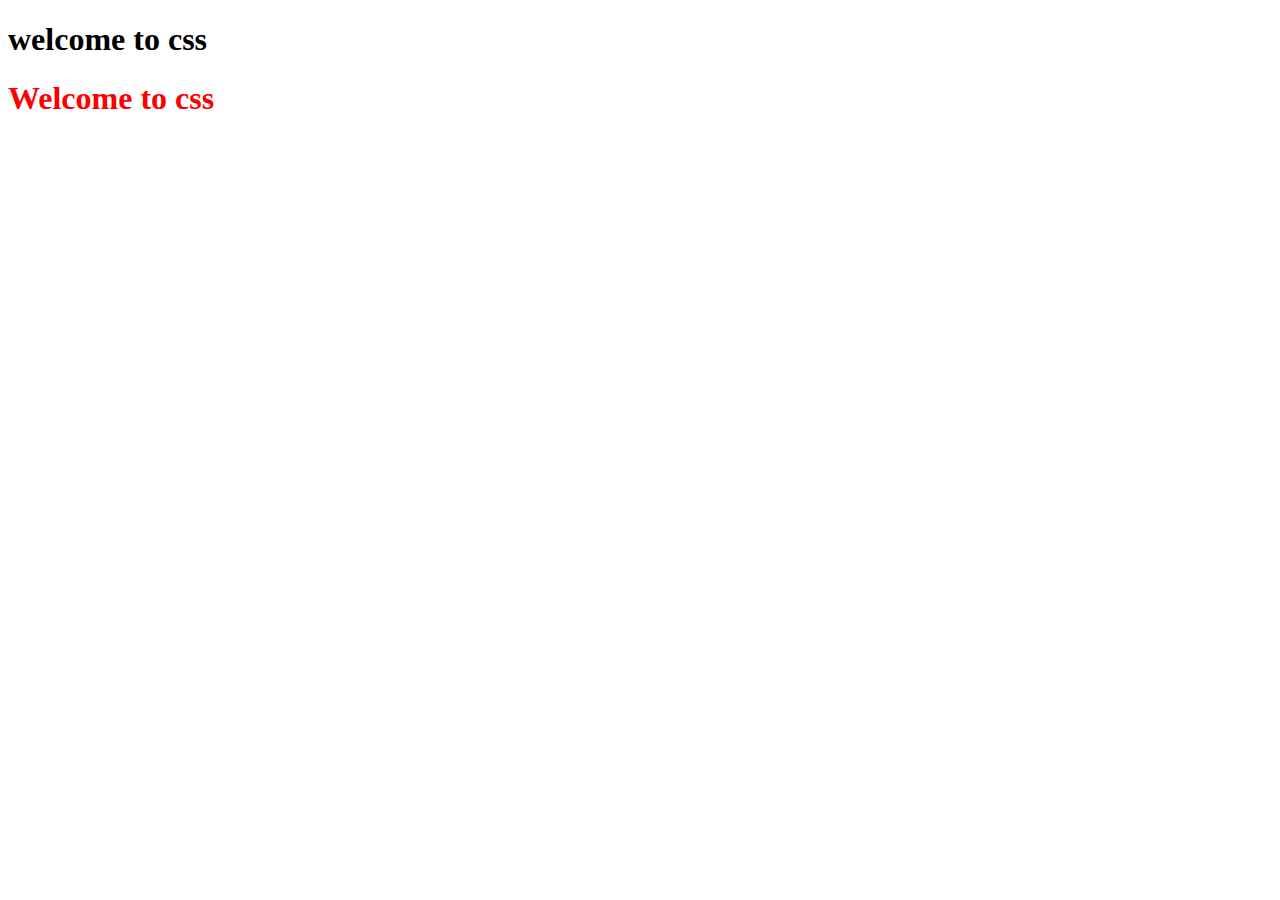
<file: css1.html>
<!DOCTYPE html>
<html>
    <head>
        <title>
        CSS
        </title>
        </head>
        <body>
        <h1>
            welcome to css
        </h1>
        <h1 style="color: red;"> Welcome to css</h1>
        </body>
</html>
</file>
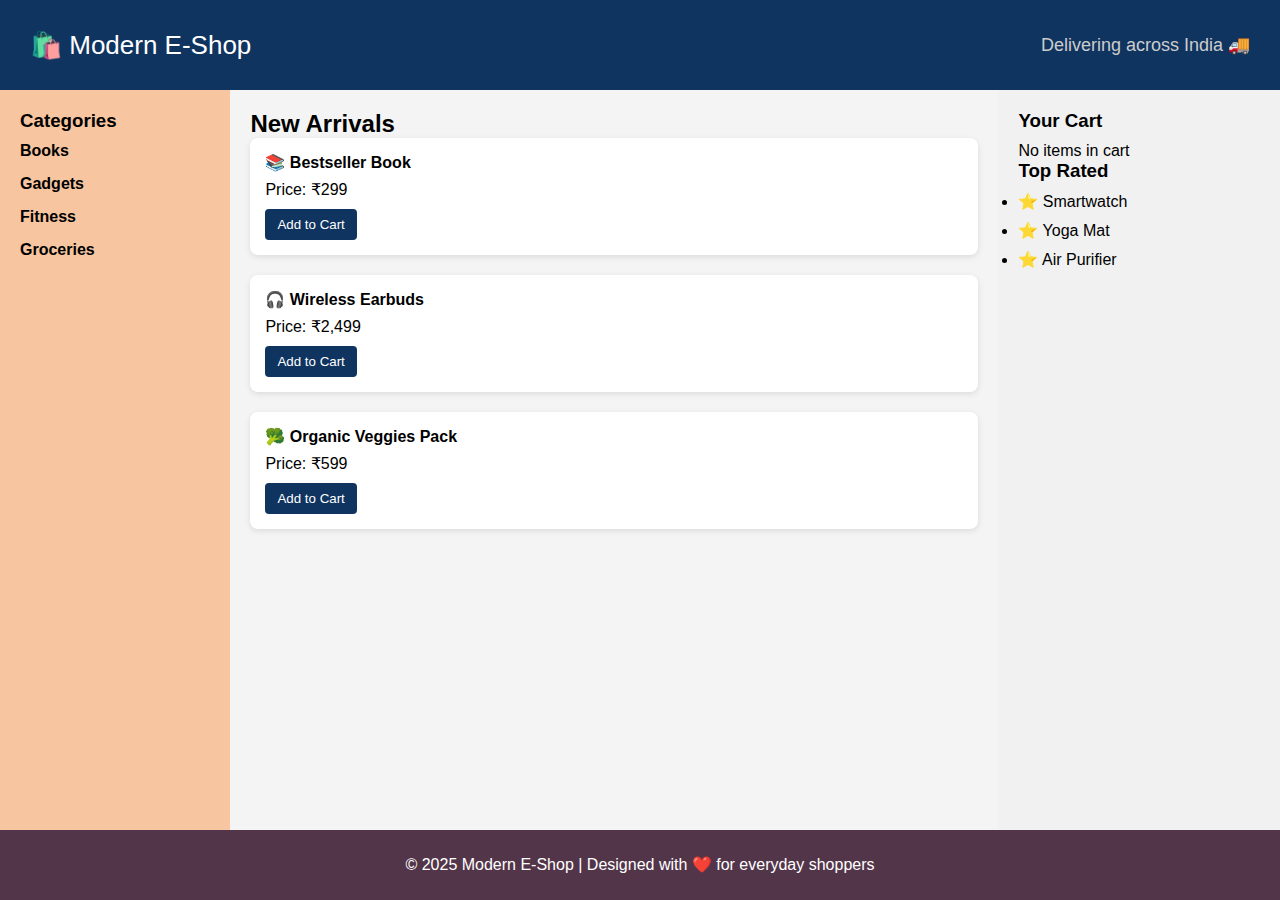
<file: ecommerce.html>
<!DOCTYPE html>
<html lang="en">
<head>
  <meta charset="UTF-8">
  <title>Modern E-Shop</title>
  <style>
    * {
      margin: 0;
      padding: 0;
      box-sizing: border-box;
      font-family: 'Segoe UI', Tahoma, Geneva, Verdana, sans-serif;
    }

    html, body {
      height: 100%;
    }

    .container {
      display: grid;
      grid-template-areas:
        "header header header"
        "left main right"
        "footer footer footer";
      grid-template-columns: 18% 1fr 22%;
      grid-template-rows: 90px 1fr 70px;
      height: 100vh;
    }

    header {
      grid-area: header;
      background-color: #0f3460;
      color: #fff;
      display: flex;
      align-items: center;
      justify-content: space-between;
      padding: 0 30px;
      font-size: 26px;
    }

    header span {
      font-size: 18px;
      color: #ccc;
    }

    nav {
      grid-area: left;
      background-color: #f7c59f;
      padding: 20px;
    }

    nav ul {
      list-style-type: none;
    }

    nav ul li {
      margin-bottom: 15px;
      font-weight: bold;
    }

    main {
      grid-area: main;
      background-color: #f4f4f4;
      padding: 20px;
      overflow-y: auto;
    }

    .product {
      background-color: white;
      padding: 15px;
      margin-bottom: 20px;
      border-radius: 8px;
      box-shadow: 0 2px 6px rgba(0,0,0,0.1);
    }

    .product h4 {
      margin-bottom: 8px;
    }

    .product button {
      margin-top: 10px;
      background-color: #0f3460;
      color: white;
      border: none;
      padding: 8px 12px;
      border-radius: 4px;
      cursor: pointer;
    }

    aside {
      grid-area: right;
      background-color: #f1f1f1;
      padding: 20px;
    }

    footer {
      grid-area: footer;
      background-color: #53354a;
      color: white;
      text-align: center;
      line-height: 70px;
    }

    h3 {
      margin-bottom: 10px;
    }

    .top-rated li {
      margin-bottom: 10px;
    }
  </style>
</head>
<body>

<div class="container">
  <header>
    <div>🛍️ Modern E-Shop</div>
    <span>Delivering across India 🚚</span>
  </header>

  <nav>
    <h3>Categories</h3>
    <ul>
      <li>Books</li>
      <li>Gadgets</li>
      <li>Fitness</li>
      <li>Groceries</li>
    </ul>
  </nav>

  <main>
    <h2>New Arrivals</h2>
    <div class="product">
      <h4>📚 Bestseller Book</h4>
      <p>Price: ₹299</p>
      <button>Add to Cart</button>
    </div>
    <div class="product">
      <h4>🎧 Wireless Earbuds</h4>
      <p>Price: ₹2,499</p>
      <button>Add to Cart</button>
    </div>
    <div class="product">
      <h4>🥦 Organic Veggies Pack</h4>
      <p>Price: ₹599</p>
      <button>Add to Cart</button>
    </div>
  </main>

  <aside>
    <h3>Your Cart</h3>
    <p>No items in cart</p>
    <h3>Top Rated</h3>
    <ul class="top-rated">
      <li>⭐ Smartwatch</li>
      <li>⭐ Yoga Mat</li>
      <li>⭐ Air Purifier</li>
    </ul>
  </aside>

  <footer>
    © 2025 Modern E-Shop | Designed with ❤️ for everyday shoppers
  </footer>
</div>

</body>
</html>
</file>
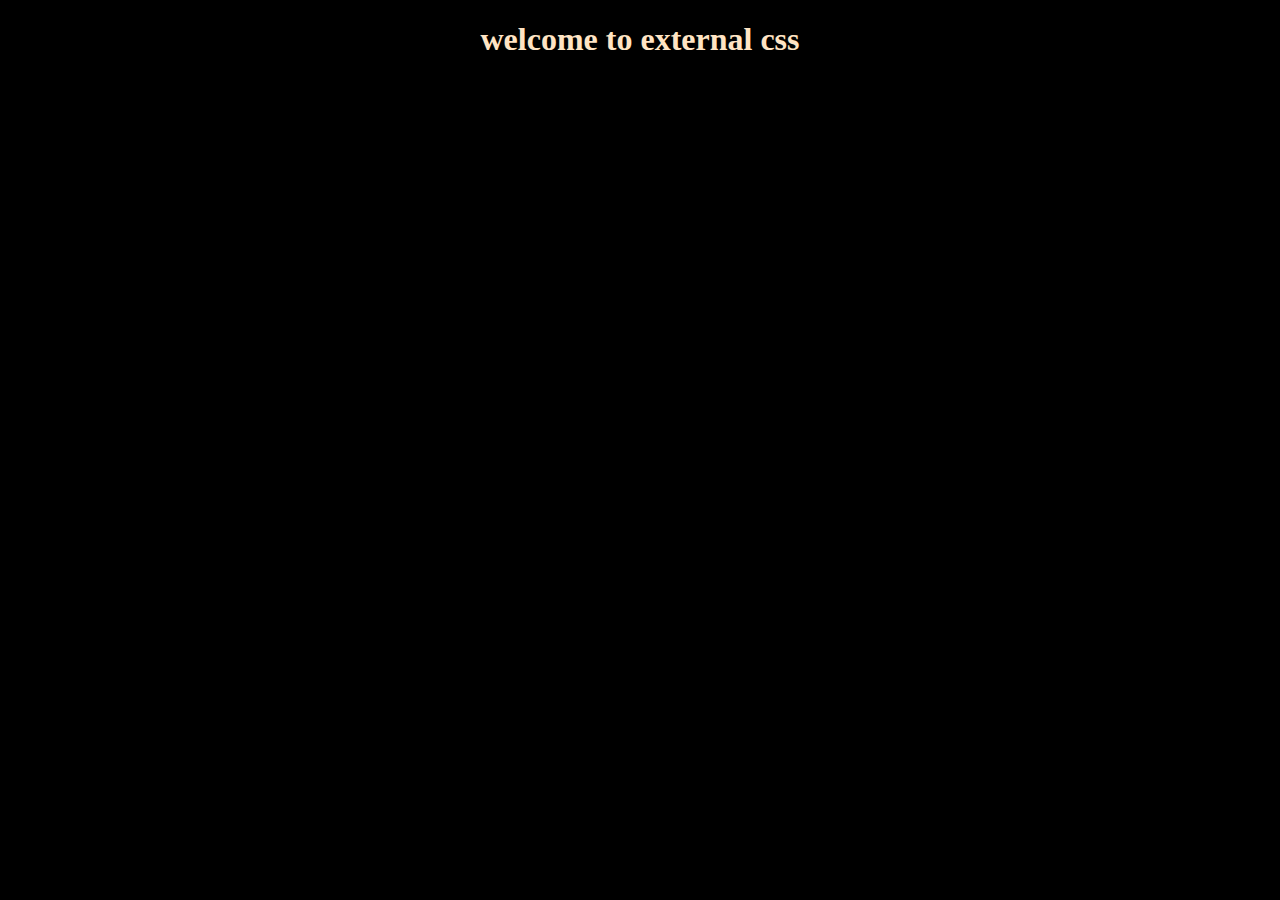
<file: extenal.html>
<!DOCTYPE html>
<html>
    <head>
        <title>
            external css
             </title>
             <link rel="stylesheet" href="style.css">
    </head>
    <body>
        <h1>
        welcome to external css
        </h1>
    </body>
</html>
</file>
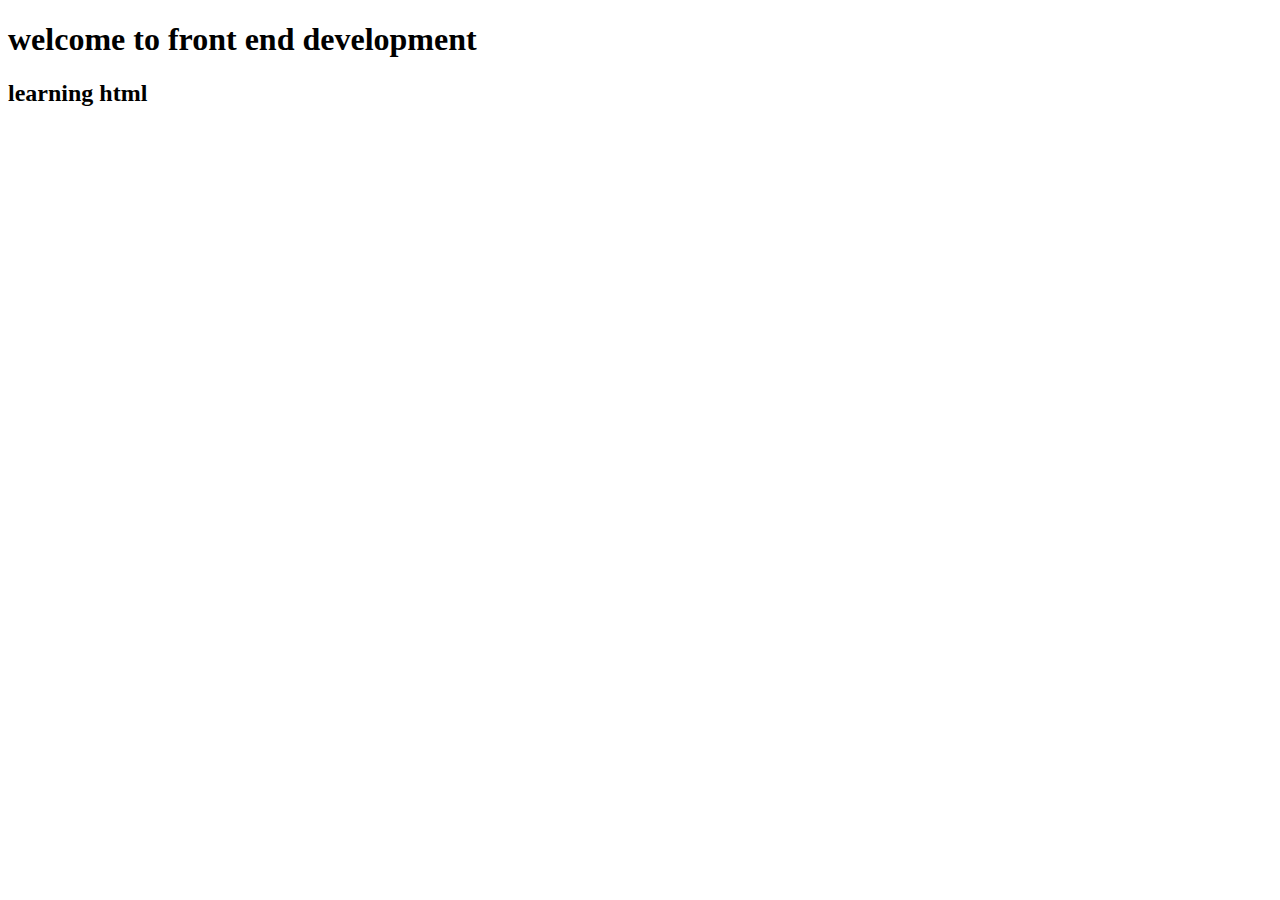
<file: first.html>
<!DOCTYPE html>
<html>
    <head>
        <title>
            my first html
        </title>
    </head>
    <body>
        <h1>
            welcome to front end development
        </h1>
        <h2>
            learning html
        </h2>
    </body>
</html>
</file>
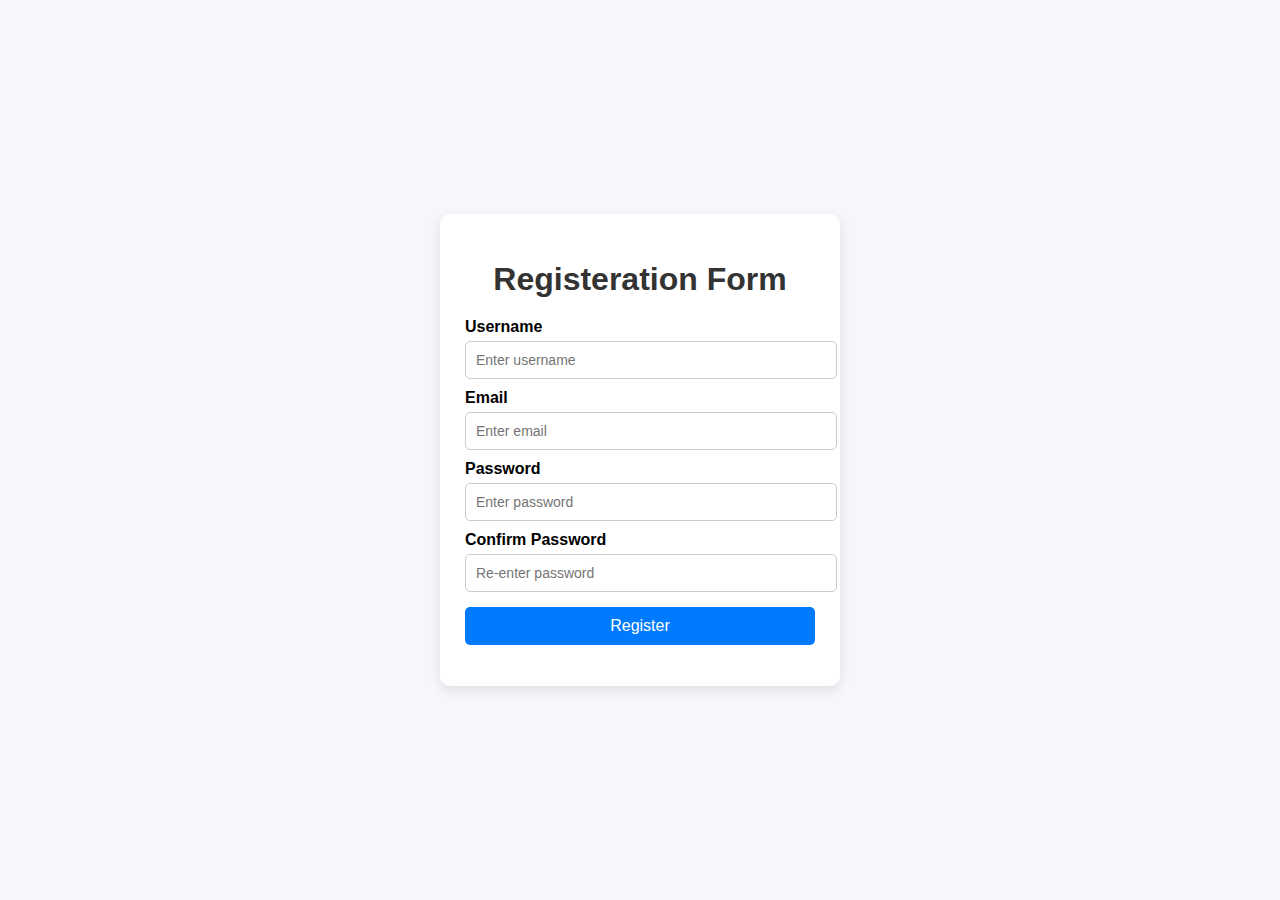
<file: formval.html>
<!doctype html>
<html lang="en">
<head>
  <meta charset="utf-8" />
  <meta name="viewport" content="width=device-width, initial-scale=1" />
  <title>Registration Form Validation</title>
  <link rel="stylesheet" href="sc.css">
</head>
<body>
  <div class="container">
    <h1>Registeration Form</h1>
    <form id="registerForm" novalidate>
      <label for="username">Username</label>
      <input type="text" id="username" name="username" placeholder="Enter username" required minlength="4">
      <span class="error" id="usernameError"></span>

      <label for="email">Email</label>
      <input type="email" id="email" name="email" placeholder="Enter email" required>
      <span class="error" id="emailError"></span>

      <label for="password">Password</label>
      <input type="password" id="password" name="password" placeholder="Enter password" required minlength="8">
      <span class="error" id="passwordError"></span>

      <label for="confirmPassword">Confirm Password</label>
      <input type="password" id="confirmPassword" name="confirmPassword" placeholder="Re-enter password" required>
      <span class="error" id="confirmError"></span>

      <button type="submit">Register</button>
    </form>
    <p id="successMsg"></p>
  </div>

  <script src="sc.js"></script>
</body>
</html>
</file>
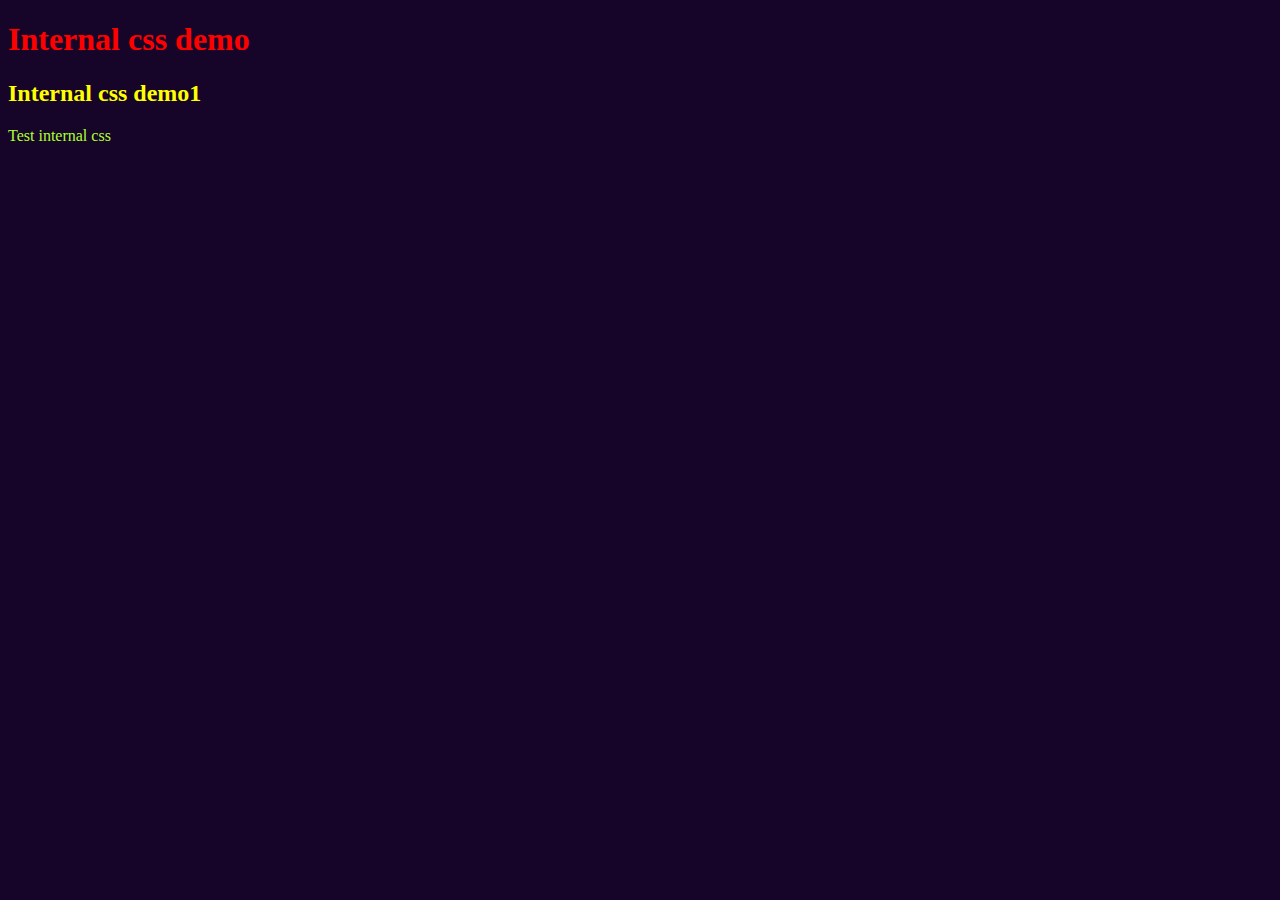
<file: internal css.html>
<!DOCTYPE html>
<html>
    <head>
        <style>
            body{background-color: rgb(22, 5, 41);}
            h1{color: red}
            h2{color: yellow;}
            p{color: greenyellow;}
        </style>
    </head>
    <body>
        <h1>
            Internal css demo
        </h1>
        <h2>
            Internal css demo1
        </h2>
        <p>
            Test internal css
        </p>
    </body>
</html>
</file>
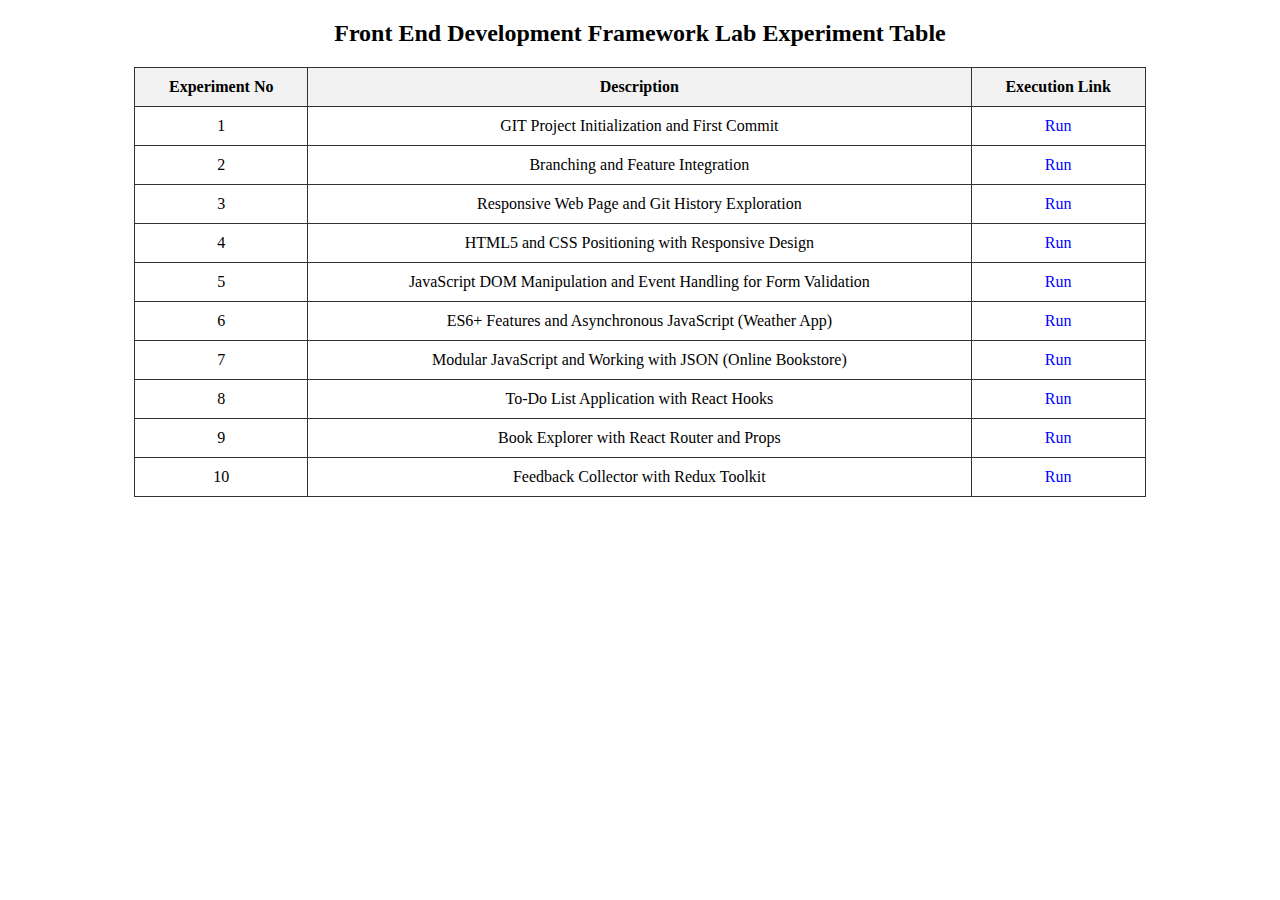
<file: labindex.html>
<!DOCTYPE html>
<html>
<head>
    <title> Experiments Table</title>
    <style>
        table {
            width: 80%;
            border-collapse: collapse;
            margin: 20px auto;
        }
        th, td {
            border: 1px solid #333;
            padding: 10px;
            text-align: center;
        }
        th {
            background-color: #f2f2f2;
        }
        a {
            color: blue;
            text-decoration: none;
        }
        a:hover {
            text-decoration: underline;
        }
    </style>
</head>
<body>

<h2 style="text-align: center;">Front End Development Framework Lab Experiment Table</h2>

<table>
    <tr>
        <th>Experiment No</th>
        <th>Description</th>
        <th>Execution Link</th>
    </tr>
    <tr>
        <td>1</td>
        <td>GIT Project Initialization and First Commit</td>
        <td><a href="https://example.com/exp1" target="_blank">Run</a></td>
    </tr>
    <tr>
        <td>2</td>
        <td>Branching and Feature Integration</td>
        <td><a href="https://example.com/exp2" target="_blank">Run</a></td>
    </tr>
    <tr>
        <td>3</td>
        <td>Responsive Web Page and Git History Exploration</td>
        <td><a href="https://example.com/exp2" target="_blank">Run</a></td>
    </tr>
    <tr>
        <td>4</td>
        <td>HTML5 and CSS Positioning with Responsive Design</td>
        <td><a href="https://example.com/exp2" target="_blank">Run</a></td>
    </tr>
    <tr>
        <td>5</td>
        <td> JavaScript DOM Manipulation and Event Handling for Form Validation</td>
        <td><a href="https://example.com/exp2" target="_blank">Run</a></td>
    </tr>
    <tr>
        <td>6</td>
        <td>ES6+ Features and Asynchronous JavaScript (Weather App)</td>
        <td><a href="https://example.com/exp2" target="_blank">Run</a></td>
    </tr>
    <tr>
        <td>7</td>
        <td>Modular JavaScript and Working with JSON (Online Bookstore)</td>
        <td><a href="https://example.com/exp2" target="_blank">Run</a></td>
    </tr>
    <tr>
        <td>8</td>
        <td>To-Do List Application with React Hooks</td>
        <td><a href="https://example.com/exp2" target="_blank">Run</a></td>
    </tr>
    <tr>
        <td>9</td>
        <td>Book Explorer with React Router and Props</td>
        <td><a href="https://example.com/exp2" target="_blank">Run</a></td>
    </tr>
    <tr>
        <td>10</td>
        <td>Feedback Collector with Redux Toolkit</td>
        <td><a href="https://example.com/exp2" target="_blank">Run</a></td>
    </tr>
   





    <!-- Add more rows as needed -->




</table>

</body>
</html>
</file>
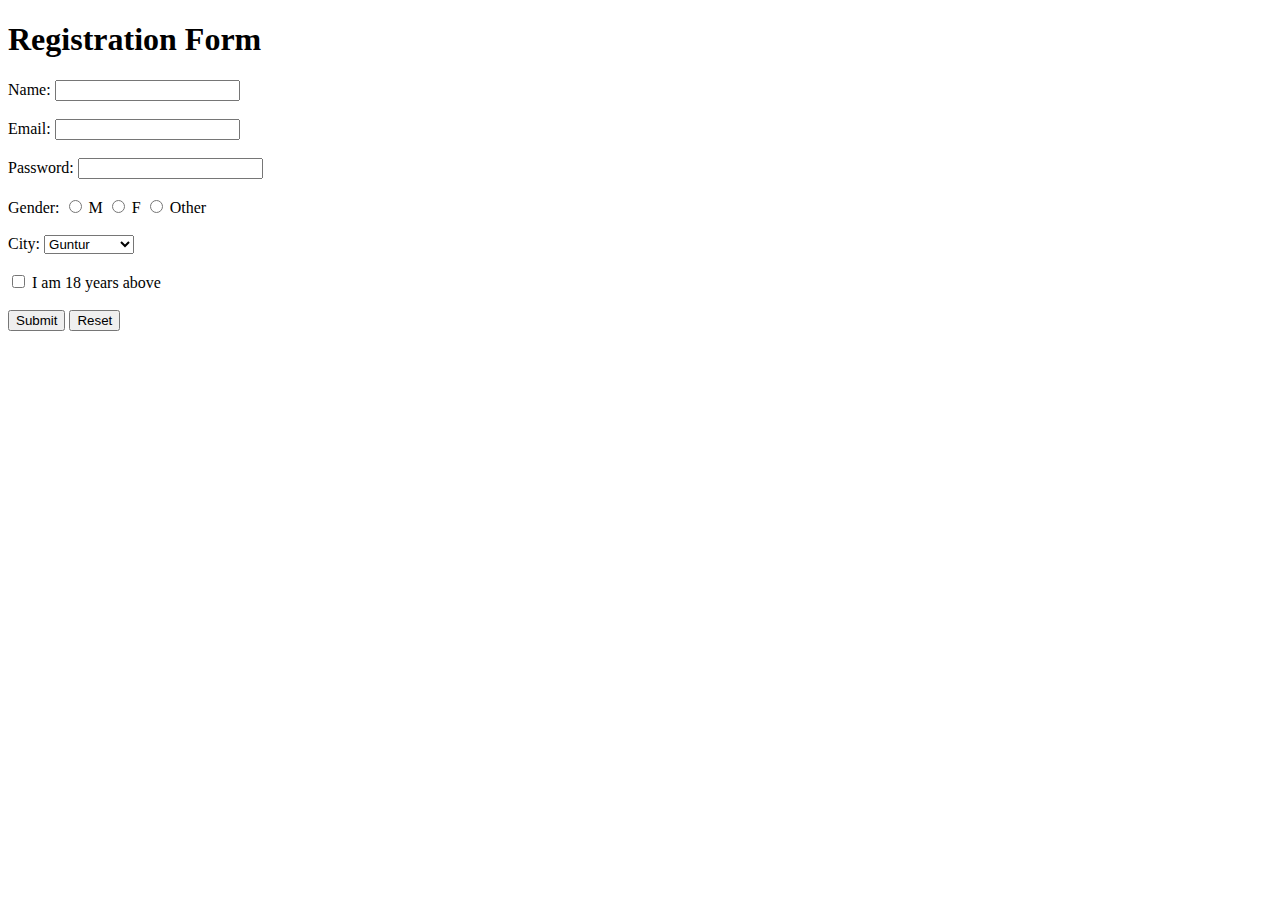
<file: registration form.html>
<!DOCTYPE html>
<html lang="en">
    <head>
        <title>
         Form
        </title>
    </head>
    <body>
        <Form>
       <h1>
        Registration Form
       </h1>
       <label>Name:</label>
       <input type="text" id="name" name="name" pattern="[A-Z]+" title="Please enter only Alphabets"required><br><br>
       <label>Email:</label>
       <input type="text" id="Email" name="Email" ><br><br>
       <label>Password:</label>
       <input type="password" id="password" name="password" ><br><br>
       <label>Gender:</label>
               <input type="radio" id="male" name="gender" value="M">
               <label for="male">M</label>
               <input type="radio" id="female" name="gender" value="F">
               <label for="female">F</label>
               <input type="radio" id="other" name="gender" value="other">
              <label for="other">Other</label><br><br>
       <label for="city">City:</label>
      <select id="city" name="city">
      <option value="guntur">Guntur</option>
      <option value="Vijayawada">Vijayawada</option>
      <option value="Chennai">Chennai</option>
      </select>
      <br>
      <br>
      <label>
  <input type="checkbox" id="age" name="age">
  I am 18 years above
</label>
<br>
<br>
<input type="submit"value="Submit">
<input type="reset"value="Reset">


        </Form>
    </body>
</html>
</file>
<file: style.css>
body{
    background-color: black;
}
h1{
    color: bisque;
    text-align: center;
}
</file>
<file: sc.css>
body {
  font-family: Arial, sans-serif;
  background: #f5f7fa;
  display: flex;
  justify-content: center;
  align-items: center;
  height: 100vh;
  margin: 0;
}

.container {
  background: #fff;
  padding: 25px;
  border-radius: 10px;
  box-shadow: 0 4px 12px rgba(0,0,0,0.1);
  width: 350px;
}

h1 {
  text-align: center;
  margin-bottom: 20px;
  color: #333;
}

label {
  display: block;
  margin: 10px 0 5px;
  font-weight: bold;
}

input {
  width: 100%;
  padding: 10px;
  border: 1px solid #ccc;
  border-radius: 5px;
  font-size: 14px;
}

button {
  margin-top: 15px;
  width: 100%;
  padding: 10px;
  background: #007bff;
  color: white;
  font-size: 16px;
  border: none;
  border-radius: 5px;
  cursor: pointer;
}

button:hover {
  background: #0056b3;
}

.error {
  font-size: 12px;
  color: red;
}

#successMsg {
  margin-top: 15px;
  color: green;
  font-weight: bold;
  text-align: center;
}
</file>
